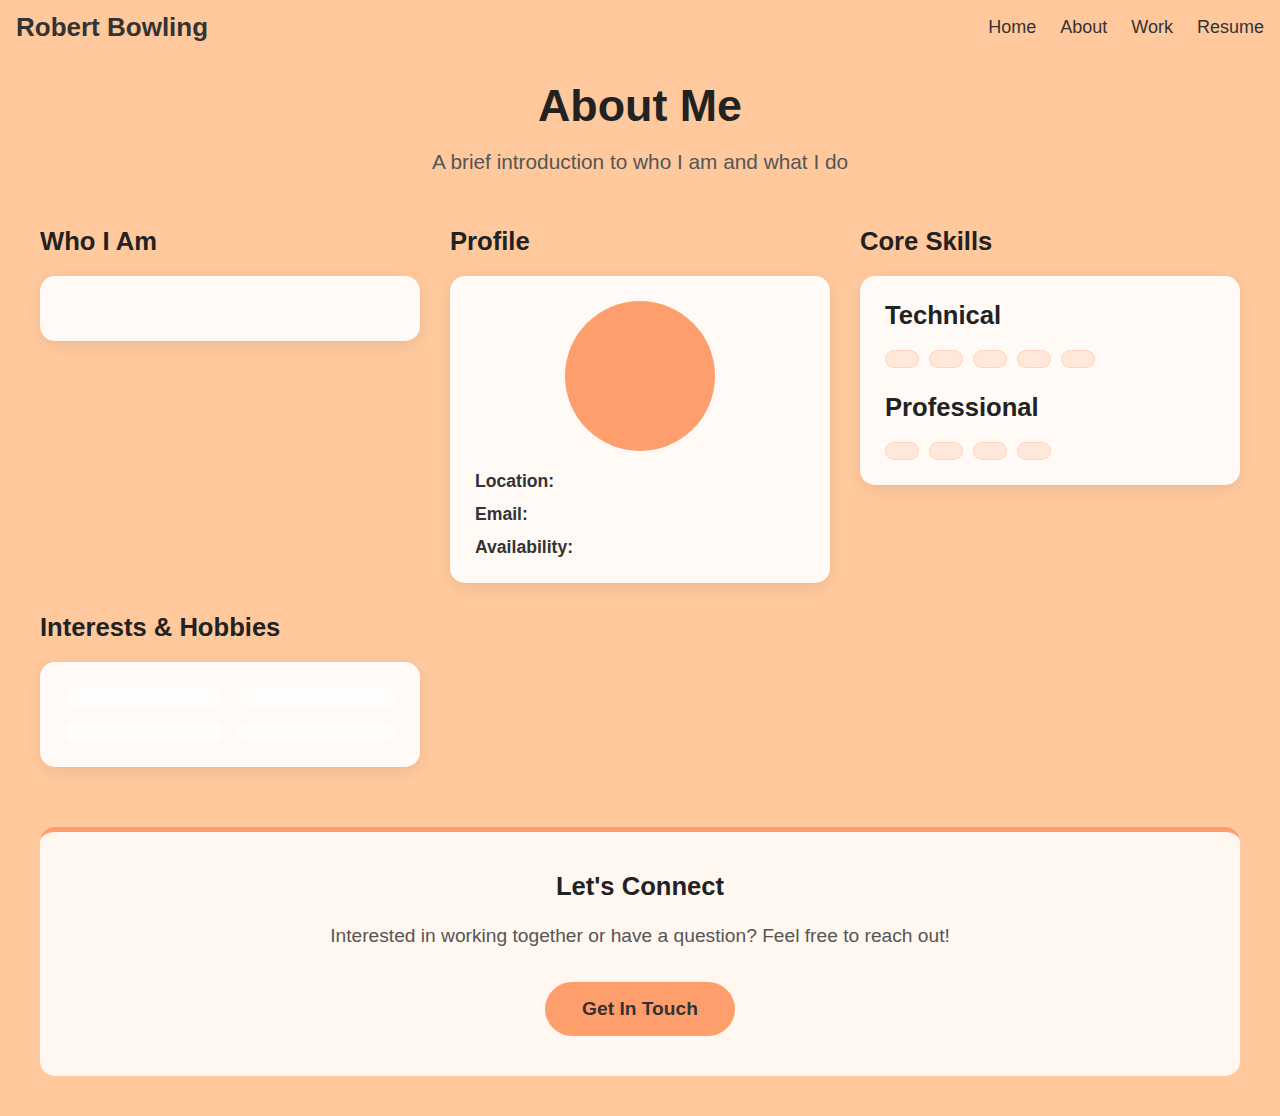
<file: about/about.html>
<!DOCTYPE html>
<html lang="en">

<head>
    <meta charset="UTF-8">
    <meta name="viewport" content="width=device-width, initial-scale=1.0">
    <title>About | Your Name</title>
    <link rel="stylesheet" href="about.css">
</head>

<body>
    <div class="color-box">

        <header class="header">
            <h1 class="name">Robert Bowling</h1>
            <nav class="nav-right">
                <div class="nav-item"><a href="../welcome/index.html">Home</a></div>
                <div class="nav-item"><a href="about.html" class="active">About</a></div>
                <div class="nav-item"><a href="../work/work.html">Work</a></div>
                <div class="nav-item"><a href="../resume/resume.html">Resume</a></div>
            </nav>
        </header>


        <div class="about-container">
            <div class="about-content">
                <h1 class="about-title">About Me</h1>
                <p class="about-subtitle">A brief introduction to who I am and what I do</p>

                <div class="about-grid">

                    <div class="about-section">
                        <h2 class="section-heading">Who I Am</h2>
                        <div class="about-card">
                            <p class="about-text">

                            </p>
                            <p class="about-text">

                            </p>
                        </div>
                    </div>


                    <div class="about-section">
                        <h2 class="section-heading">Profile</h2>
                        <div class="profile-card">
                            <div class="profile-image">

                                <div class="image-placeholder">
                                    <span class="placeholder-icon"></span>
                                </div>
                            </div>
                            <div class="profile-info">
                                <div class="info-item">
                                    <span class="info-label">Location:</span>
                                    <span class="info-value"></span>
                                </div>
                                <div class="info-item">
                                    <span class="info-label">Email:</span>
                                    <span class="info-value"></span>
                                </div>
                                <div class="info-item">
                                    <span class="info-label">Availability:</span>
                                    <span class="info-value"></span>
                                </div>
                            </div>
                        </div>
                    </div>


                    <div class="about-section">
                        <h2 class="section-heading">Core Skills</h2>
                        <div class="skills-card">
                            <div class="skill-category">
                                <h3 class="skill-heading">Technical</h3>
                                <div class="skill-tags">
                                    <span class="skill-tag"></span>
                                    <span class="skill-tag"></span>
                                    <span class="skill-tag"></span>
                                    <span class="skill-tag"></span>
                                    <span class="skill-tag"></span>
                                </div>
                            </div>
                            <div class="skill-category">
                                <h3 class="skill-heading">Professional</h3>
                                <div class="skill-tags">
                                    <span class="skill-tag"></span>
                                    <span class="skill-tag"></span>
                                    <span class="skill-tag"></span>
                                    <span class="skill-tag"></span>
                                </div>
                            </div>
                        </div>
                    </div>


                    <div class="about-section">
                        <h2 class="section-heading">Interests & Hobbies</h2>
                        <div class="interests-card">
                            <div class="interest-item">
                                <span class="interest-icon"></span>
                                <span class="interest-text"></span>
                            </div>
                            <div class="interest-item">
                                <span class="interest-icon"></span>
                                <span class="interest-text"></span>
                            </div>
                            <div class="interest-item">
                                <span class="interest-icon"></span>
                                <span class="interest-text"></span>
                            </div>
                            <div class="interest-item">
                                <span class="interest-icon"></span>
                                <span class="interest-text"></span>
                            </div>
                        </div>
                    </div>
                </div>


                <div class="cta-section">
                    <h2 class="cta-heading">Let's Connect</h2>
                    <p class="cta-text">
                        Interested in working together or have a question? Feel free to reach out!
                    </p>
                    <a href="contact.html" class="cta-btn">Get In Touch</a>
                </div>
            </div>
        </div>
    </div>
</body>

</html>
</file>
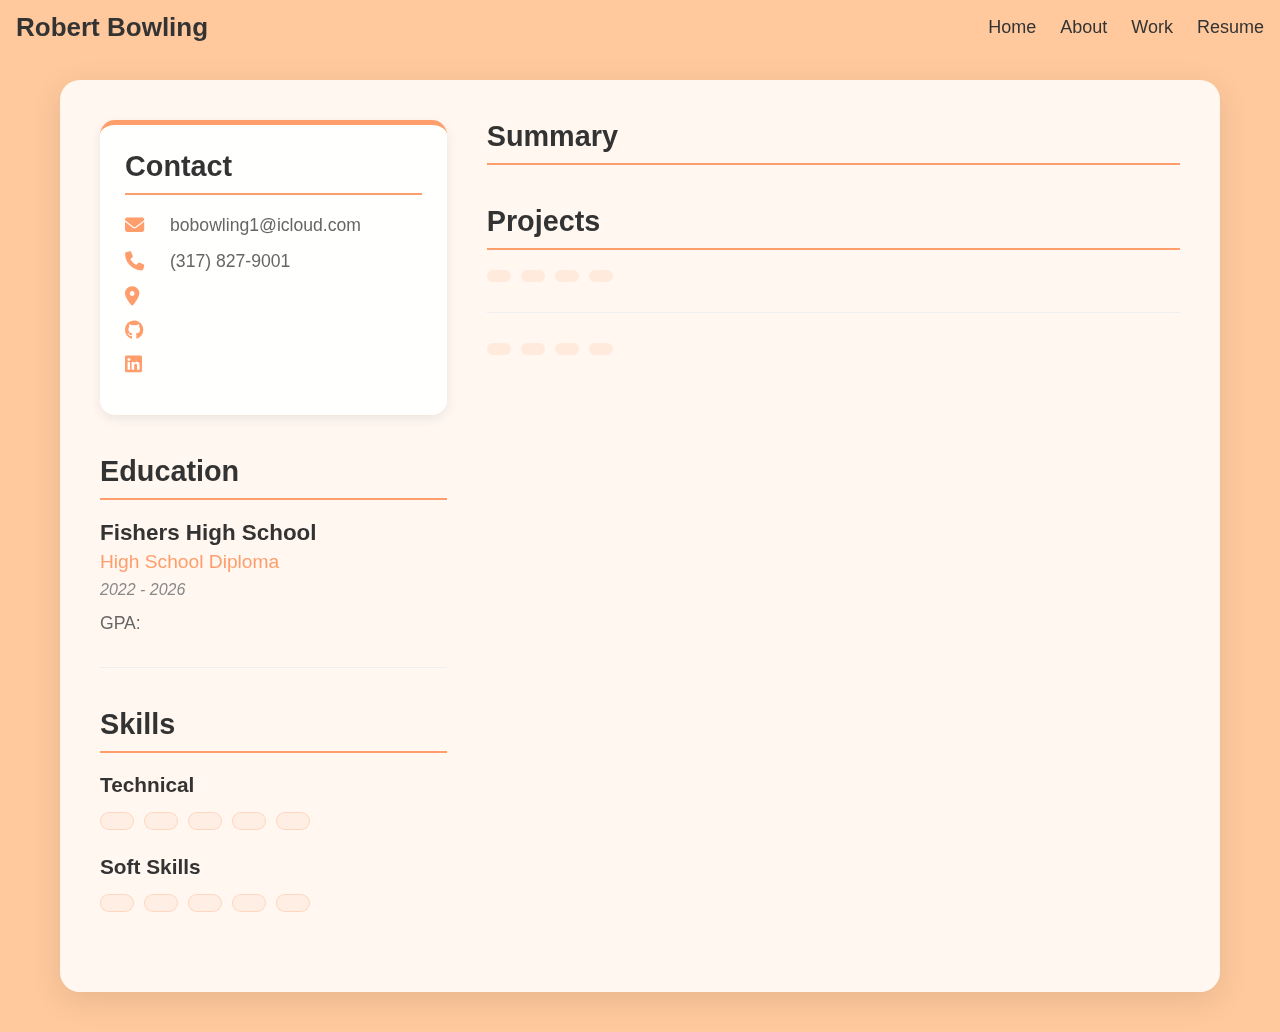
<file: resume/resume.html>
<!DOCTYPE html>
<html lang="en">

<head>
    <meta charset="UTF-8">
    <link rel="stylesheet" type="text/css" href="resume.css" />
    <link rel="stylesheet" href="https://cdnjs.cloudflare.com/ajax/libs/font-awesome/6.4.0/css/all.min.css">
    <meta name="viewport" content="width=device-width, initial-scale=1.0">
    <title>Robert Bowling - Resume</title>
</head>

<body>
    <div class="color-box">
        <header class="header">
            <h1 class="name">Robert Bowling</h1>
            <nav class="nav-right">
                <div class="nav-item"><a href="../welcome/index.html">Home</a></div>
                <div class="nav-item"><a href="../about/about.html">About</a></div>
                <div class="nav-item"><a href="../work/work.html">Work</a></div>
                <div class="nav-item"><a href="resume.html" class="active">Resume</a></div>
            </nav>
        </header>

        <div class="resume-container">
            <div class="resume-content">

                <div class="resume-left">

                    <section class="resume-section contact-section">
                        <h2 class="section-title">Contact</h2>
                        <div class="contact-item">
                            <i class="fas fa-envelope"></i>
                            <span>bobowling1@icloud.com</span>
                        </div>
                        <div class="contact-item">
                            <i class="fas fa-phone"></i>
                            <span>(317) 827-9001</span>
                        </div>
                        <div class="contact-item">
                            <i class="fas fa-map-marker-alt"></i>
                            <span></span>
                        </div>
                        <div class="contact-item">
                            <i class="fab fa-github"></i>
                            <span></span>
                        </div>
                        <div class="contact-item">
                            <i class="fab fa-linkedin"></i>
                            <span></span>
                        </div>
                    </section>


                    <section class="resume-section">
                        <h2 class="section-title">Education</h2>
                        <div class="education-item">
                            <h3>Fishers High School</h3>
                            <p class="subtitle">High School Diploma</p>
                            <p class="date">2022 - 2026</p>
                            <p class="description">GPA: </p>
                            <p class="description"></p>
                        </div>

                        <div class="education-item">

                        </div>
                    </section>


                    <section class="resume-section">
                        <h2 class="section-title">Skills</h2>
                        <div class="skills-category">
                            <h3>Technical</h3>
                            <div class="skill-tags">
                                <span class="skill-tag"></span>
                                <span class="skill-tag"></span>
                                <span class="skill-tag"></span>
                                <span class="skill-tag"></span>
                                <span class="skill-tag"></span>
                            </div>
                        </div>

                        <div class="skills-category">
                            <h3>Soft Skills</h3>
                            <div class="skill-tags">
                                <span class="skill-tag"></span>
                                <span class="skill-tag"></span>
                                <span class="skill-tag"></span>
                                <span class="skill-tag"></span>
                                <span class="skill-tag"></span>
                            </div>
                        </div>
                    </section>
                </div>


                <div class="resume-right">

                    <section class="resume-section summary-section">
                        <h2 class="section-title">Summary</h2>
                        <p></p>
                    </section>


                    <section class="resume-section">
                        <h2 class="section-title">Projects</h2>

                        <div class="project-item">
                            <h3></h3>
                            <p class="date"></p>
                            <p class="description"></p>
                            <div class="project-tags">
                                <span class="project-tag"></span>
                                <span class="project-tag"></span>
                                <span class="project-tag"></span>
                                <span class="project-tag"></span>
                            </div>
                        </div>

                        <div class="project-item">
                            <h3></h3>
                            <p class="date"></p>
                            <p class="description"></p>
                            <div class="project-tags">
                                <span class="project-tag"></span>
                                <span class="project-tag"></span>
                                <span class="project-tag"></span>
                                <span class="project-tag"></span>
                            </div>
                        </div>
                    </section>
                </div>
            </div>
        </div>
    </div>
</body>

</html>
</file>
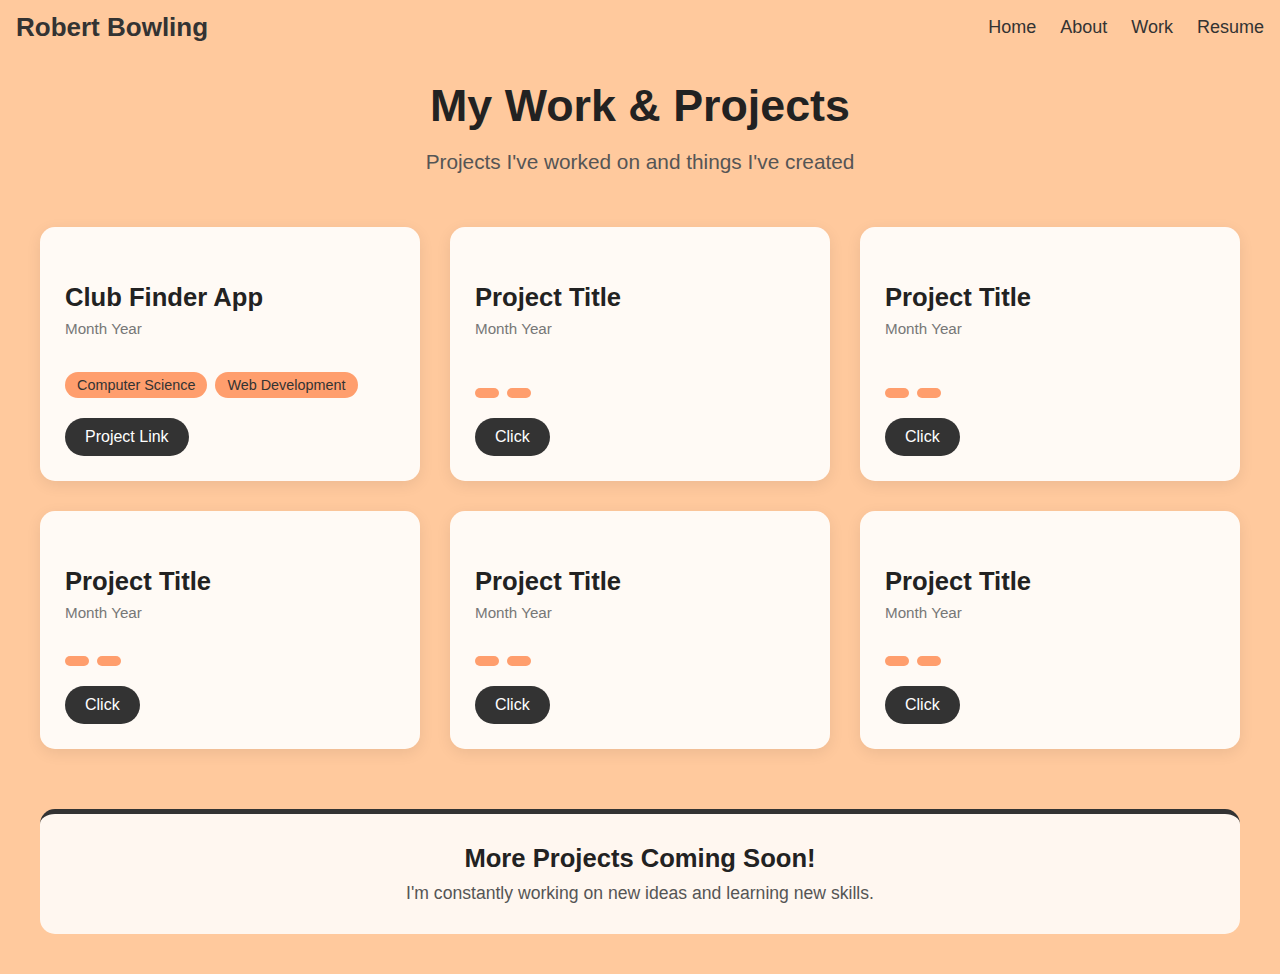
<file: work/work.html>
<!DOCTYPE html>
<html lang="en">

<head>
    <meta charset="UTF-8">
    <link rel="stylesheet" type="text/css" href="work.css" />
    <meta name="viewport" content="width=device-width, initial-scale=1.0">
    <title>Work - Robert Bowling</title>
</head>

<body>
    <div class="color-box">
        <header class="header">
            <h1 class="name">Robert Bowling</h1>
            <nav class="nav-right">
                <div class="nav-item"><a href="../welcome/index.html">Home</a></div>
                <div class="nav-item"><a href="../about/about.html">About</a></div>
                <div class="nav-item"><a href="work.html" class="active">Work</a></div>
                <div class="nav-item"><a href="../resume/resume.html">Resume</a></div>
            </nav>
        </header>

        <div class="work-container">
            <div class="work-content">
                <h2 class="work-title">My Work & Projects</h2>
                <p class="work-subtitle">Projects I've worked on and things I've created</p>


                <div class="projects-grid">

                    <div class="project-card">
                        <div class="project-icon">
                            <span class="icon-placeholder"></span>
                        </div>
                        <h3 class="project-name">Club Finder App</h3>
                        <p class="project-date">Month Year</p>
                        <p class="project-desc"></p>
                        <div class="project-tags">
                            <span class="project-tag">Computer Science</span>
                            <span class="project-tag">Web Development</span>
                        </div>
                        <div class="project-links">
                            <a href="https://github.com/Thenameofallnames/Tiger-Finder" target="_blank"
                                class="project-link">Project Link</a>
                        </div>
                    </div>


                    <div class="project-card">
                        <div class="project-icon">
                            <span class="icon-placeholder"></span>
                        </div>
                        <h3 class="project-name">Project Title</h3>
                        <p class="project-date">Month Year</p>
                        <p class="project-desc"></p>
                        <div class="project-tags">
                            <span class="project-tag"></span>
                            <span class="project-tag"></span>
                        </div>
                        <div class="project-links">
                            <a href="#" class="project-link">Click</a>
                        </div>
                    </div>


                    <div class="project-card">
                        <div class="project-icon">
                            <span class="icon-placeholder"></span>
                        </div>
                        <h3 class="project-name">Project Title</h3>
                        <p class="project-date">Month Year</p>
                        <p class="project-desc"></p>
                        <div class="project-tags">
                            <span class="project-tag"></span>
                            <span class="project-tag"></span>
                        </div>
                        <div class="project-links">
                            <a href="#" class="project-link">Click</a>
                        </div>
                    </div>


                    <div class="project-card">
                        <div class="project-icon">
                            <span class="icon-placeholder"></span>
                        </div>
                        <h3 class="project-name">Project Title</h3>
                        <p class="project-date">Month Year</p>
                        <p class="project-desc"></p>
                        <div class="project-tags">
                            <span class="project-tag"></span>
                            <span class="project-tag"></span>
                        </div>
                        <div class="project-links">
                            <a href="#" class="project-link">Click</a>
                        </div>
                    </div>

                    <div class="project-card">
                        <div class="project-icon">
                            <span class="icon-placeholder"></span>
                        </div>
                        <h3 class="project-name">Project Title</h3>
                        <p class="project-date">Month Year</p>
                        <p class="project-desc"></p>
                        <div class="project-tags">
                            <span class="project-tag"></span>
                            <span class="project-tag"></span>
                        </div>
                        <div class="project-links">
                            <a href="#" class="project-link">Click</a>
                        </div>
                    </div>


                    <div class="project-card">
                        <div class="project-icon">
                            <span class="icon-placeholder"></span>
                        </div>
                        <h3 class="project-name">Project Title</h3>
                        <p class="project-date">Month Year</p>
                        <p class="project-desc"></p>
                        <div class="project-tags">
                            <span class="project-tag"></span>
                            <span class="project-tag"></span>
                        </div>
                        <div class="project-links">
                            <a href="#" class="project-link">Click</a>
                        </div>
                    </div>
                </div>


                <div class="coming-soon">
                    <h3>More Projects Coming Soon!</h3>
                    <p>I'm constantly working on new ideas and learning new skills.</p>
                </div>
            </div>
        </div>
    </div>
</body>

</html>
</file>
<file: about/about.css>
/* About Page Styles */
body {
    margin: 0;
    padding: 0;
}

* {
    box-sizing: border-box;
}

.color-box {
    background-color: #ffc99d;
    font-family: 'Gill Sans', 'Gill Sans MT', Calibri, 'Trebuchet MS', sans-serif;
    height: auto;
    min-height: 100vh;
    width: 100%;
    padding: 0 16px;
    box-sizing: border-box;
    font-size: 10px;
    display: flex;
    flex-direction: column;
    justify-content: flex-start;
    align-items: flex-start;
    gap: 20px;
    position: relative;
}

/* Header Styles */
.header {
    width: 100%;
    display: flex;
    justify-content: space-between;
    align-items: center;
    padding: 12px 16px;
    margin: 0;
    position: absolute;
    top: 0;
    left: 0;
    right: 0;
    z-index: 10;
}

.name {
    margin: 0;
    font-size: 26px;
    color: #333333;
}

.nav-right {
    display: flex;
    gap: 24px;
    align-items: center;
    margin: 0;
}

.nav-item {
    margin: 0;
    font-size: 18px;
    color: #333333;
    cursor: pointer;
}

a {
    text-decoration: none;
    color: inherit;
}

.nav-right a:hover {
    text-decoration: underline;
}

.active a {
    font-weight: bold;
    color: #222222;
    border-bottom: 2px solid #ff9e6d;
}

/* Main Content */
.about-container {
    flex: 1;
    width: 100%;
    padding: 80px 20px 40px;
    display: flex;
    justify-content: center;
}

.about-content {
    max-width: 1200px;
    width: 100%;
    text-align: center;
}

/* Title Styles */
.about-title {
    font-size: 2.8rem;
    color: #222222;
    margin: 0 0 15px 0;
    font-weight: 700;
    font-family: 'Segoe UI', 'Roboto', 'Helvetica Neue', Arial, sans-serif;
}

.about-subtitle {
    font-size: 1.3rem;
    color: #555555;
    margin: 0 0 50px 0;
    line-height: 1.5;
}

/* Grid Layout */
.about-grid {
    display: grid;
    grid-template-columns: repeat(auto-fit, minmax(300px, 1fr));
    gap: 30px;
    margin-bottom: 60px;
}

.about-section {
    text-align: left;
}

/* Consistent Header Styling */
.section-heading,
.skill-heading,
.cta-heading {
    font-size: 1.6rem;
    color: #222222;
    margin: 0 0 20px 0;
    font-weight: 700;
    font-family: 'Segoe UI', 'Roboto', 'Helvetica Neue', Arial, sans-serif;
}

/* Cards */
.about-card,
.profile-card,
.skills-card,
.interests-card {
    background-color: rgba(255, 255, 255, 0.9);
    padding: 25px;
    border-radius: 15px;
    box-shadow: 0 4px 15px rgba(0, 0, 0, 0.08);
    transition: all 0.3s ease;
}

.about-card:hover,
.profile-card:hover,
.skills-card:hover,
.interests-card:hover {
    transform: translateY(-5px);
    box-shadow: 0 8px 25px rgba(0, 0, 0, 0.15);
}

/* About Text */
.about-text {
    font-size: 1.1rem;
    color: #555555;
    line-height: 1.6;
    margin: 0 0 15px 0;
}

.about-text:last-child {
    margin-bottom: 0;
}

/* Profile Section */
.profile-image {
    margin-bottom: 20px;
    text-align: center;
}

.image-placeholder {
    width: 150px;
    height: 150px;
    border-radius: 50%;
    background-color: #ff9e6d;
    display: flex;
    align-items: center;
    justify-content: center;
    margin: 0 auto;
}

.placeholder-icon {
    font-size: 4rem;
}

.profile-info {
    text-align: left;
}

.info-item {
    margin-bottom: 12px;
    font-size: 1.1rem;
    color: #555555;
}

.info-item:last-child {
    margin-bottom: 0;
}

.info-label {
    font-weight: 600;
    color: #333333;
    margin-right: 10px;
}

.info-value {
    color: #555555;
}

/* Skills Section */
.skill-category {
    margin-bottom: 25px;
}

.skill-category:last-child {
    margin-bottom: 0;
}

.skill-tags {
    display: flex;
    flex-wrap: wrap;
    gap: 10px;
}

.skill-tag {
    background-color: rgba(255, 158, 109, 0.2);
    color: #ff8a50;
    padding: 8px 16px;
    border-radius: 20px;
    font-size: 1rem;
    border: 1px solid rgba(255, 158, 109, 0.3);
}

/* Interests Section */
.interests-card {
    display: grid;
    grid-template-columns: repeat(2, 1fr);
    gap: 15px;
}

.interest-item {
    display: flex;
    align-items: center;
    gap: 10px;
    padding: 10px;
    background-color: rgba(255, 255, 255, 0.7);
    border-radius: 10px;
}

.interest-icon {
    font-size: 1.5rem;
}

.interest-text {
    font-size: 1rem;
    color: #555555;
}

/* CTA Section */
.cta-section {
    background-color: rgba(255, 255, 255, 0.85);
    padding: 40px;
    border-radius: 15px;
    border-top: 5px solid #ff9e6d;
    margin-top: 40px;
}

.cta-text {
    font-size: 1.2rem;
    color: #555555;
    margin: 0 0 30px 0;
    line-height: 1.6;
}

.cta-btn {
    display: inline-block;
    padding: 14px 35px;
    background-color: #ff9e6d;
    color: #333333;
    text-decoration: none;
    border-radius: 30px;
    font-size: 1.2rem;
    font-weight: 600;
    transition: all 0.3s ease;
    border: 2px solid transparent;
}

.cta-btn:hover {
    background-color: #ff8a50;
    transform: translateY(-2px);
    box-shadow: 0 6px 20px rgba(255, 158, 109, 0.3);
    text-decoration: none;
}

/* Responsive Design */
@media (max-width: 768px) {
    .about-container {
        padding: 70px 15px 30px;
    }

    .about-title {
        font-size: 2.2rem;
    }

    .about-subtitle {
        font-size: 1.1rem;
        margin-bottom: 40px;
    }

    .about-grid {
        grid-template-columns: 1fr;
        gap: 20px;
    }

    .interests-card {
        grid-template-columns: repeat(2, 1fr);
    }

    .cta-section {
        padding: 30px 20px;
    }

    .nav-right {
        gap: 20px;
    }
}

@media (max-width: 480px) {
    .about-title {
        font-size: 1.8rem;
    }

    .about-subtitle {
        font-size: 1rem;
    }

    .section-heading,
    .skill-heading,
    .cta-heading {
        font-size: 1.4rem;
    }

    .about-card,
    .profile-card,
    .skills-card,
    .interests-card {
        padding: 20px;
    }

    .interests-card {
        grid-template-columns: 1fr;
    }

    .cta-btn {
        padding: 12px 25px;
        font-size: 1.1rem;
    }

    .nav-right {
        gap: 15px;
    }

    .nav-item {
        font-size: 16px;
    }

    .name {
        font-size: 22px;
    }
}
</file>
<file: resume/resume.css>
body {
    margin: 0;
    padding: 0;
}

* {
    box-sizing: border-box;
}

.color-box {
    background-color: #ffc99d;
    font-family: 'Gill Sans', 'Gill Sans MT', Calibri, 'Trebuchet MS', sans-serif;
    height: auto;
    min-height: 100vh;
    width: 100%;
    padding: 0 16px;
    box-sizing: border-box;
    font-size: 10px;
    display: flex;
    flex-direction: column;
    justify-content: flex-start;
    align-items: flex-start;
    gap: 20px;
    position: relative;
}

.header {
    width: 100%;
    display: flex;
    justify-content: space-between;
    align-items: center;
    padding: 12px 16px;
    margin: 0;
    position: absolute;
    top: 0;
    left: 0;
    right: 0;
    z-index: 10;
}

.name {
    margin: 0;
    font-size: 26px;
    color: #333333;
}

.nav-right {
    display: flex;
    gap: 24px;
    align-items: center;
    margin: 0;
}

.nav-item {
    margin: 0;
    font-size: 18px;
    color: #333333;
}

.nav-item a {
    text-decoration: none;
    color: inherit;
}

.nav-item a:hover {
    text-decoration: underline;
}

.active a {
    font-weight: bold;
    color: #222222;
    border-bottom: 2px solid #ff9e6d;
}

.resume-container {
    width: 100%;
    max-width: 1200px;
    margin: 80px auto 40px;
    padding: 0 20px;
}

.resume-content {
    display: flex;
    flex-wrap: wrap;
    gap: 40px;
    background-color: rgba(255, 255, 255, 0.85);
    border-radius: 20px;
    padding: 40px;
    box-shadow: 0 8px 32px rgba(0, 0, 0, 0.1);
    backdrop-filter: blur(5px);
}

.resume-left {
    flex: 1;
    min-width: 300px;
}

.resume-right {
    flex: 2;
    min-width: 300px;
}

.resume-section {
    margin-bottom: 40px;
}

.section-title {
    font-size: 1.8rem;
    color: #333333;
    margin: 0 0 20px 0;
    padding-bottom: 10px;
    border-bottom: 2px solid #ff9e6d;
    font-weight: 600;
}

.contact-section {
    background-color: rgba(255, 255, 255, 0.95);
    padding: 25px;
    border-radius: 15px;
    border-top: 5px solid #ff9e6d;
    box-shadow: 0 4px 12px rgba(0, 0, 0, 0.08);
}

.contact-item {
    display: flex;
    align-items: center;
    margin-bottom: 15px;
    font-size: 1.1rem;
    color: #666666;
}

.contact-item i {
    width: 30px;
    color: #ff9e6d;
    margin-right: 15px;
    font-size: 1.2rem;
}

.education-item {
    margin-bottom: 25px;
    padding-bottom: 25px;
    border-bottom: 1px solid #eee;
}

.education-item:last-child {
    border-bottom: none;
    margin-bottom: 0;
    padding-bottom: 0;
}

.education-item h3 {
    font-size: 1.4rem;
    color: #333333;
    margin: 0 0 5px 0;
}

.subtitle {
    font-size: 1.2rem;
    color: #ff9e6d;
    margin: 0 0 8px 0;
    font-weight: 500;
}

.date {
    font-size: 1rem;
    color: #888888;
    margin: 0 0 10px 0;
    font-style: italic;
}

.description {
    font-size: 1.1rem;
    color: #666666;
    line-height: 1.6;
    margin: 5px 0;
}

.skills-category {
    margin-bottom: 25px;
}

.skills-category h3 {
    font-size: 1.3rem;
    color: #333333;
    margin: 0 0 15px 0;
}

.skill-tags {
    display: flex;
    flex-wrap: wrap;
    gap: 10px;
}

.skill-tag {
    background-color: rgba(255, 158, 109, 0.1);
    color: #ff8a50;
    padding: 8px 16px;
    border-radius: 20px;
    font-size: 1rem;
    border: 1px solid rgba(255, 158, 109, 0.3);
}

.summary-section p {
    font-size: 1.2rem;
    color: #666666;
    line-height: 1.8;
    margin: 0;
}

.project-item {
    margin-bottom: 30px;
    padding-bottom: 30px;
    border-bottom: 1px solid #eee;
}

.project-item:last-child {
    border-bottom: none;
    margin-bottom: 0;
    padding-bottom: 0;
}

.project-item h3 {
    font-size: 1.4rem;
    color: #333333;
    margin: 0 0 5px 0;
}

.project-tags {
    display: flex;
    flex-wrap: wrap;
    gap: 10px;
    margin-top: 15px;
}

.project-tag {
    background-color: rgba(255, 158, 109, 0.15);
    color: #ff8a50;
    padding: 6px 12px;
    border-radius: 15px;
    font-size: 0.9rem;
    font-weight: 500;
}

.experience-item {
    margin-bottom: 30px;
    padding-bottom: 30px;
    border-bottom: 1px solid #eee;
}

.experience-item:last-child {
    border-bottom: none;
    margin-bottom: 0;
    padding-bottom: 0;
}

.experience-item h3 {
    font-size: 1.4rem;
    color: #333333;
    margin: 0 0 5px 0;
}

.responsibilities {
    list-style-type: none;
    padding: 0;
    margin: 15px 0 0 0;
}

.responsibilities li {
    font-size: 1.1rem;
    color: #666666;
    line-height: 1.6;
    margin-bottom: 8px;
    padding-left: 20px;
    position: relative;
}

.responsibilities li:before {
    content: "•";
    color: #ff9e6d;
    font-size: 1.5rem;
    position: absolute;
    left: 0;
    top: -5px;
}

.download-section {
    margin-top: 40px;
    text-align: center;
}

.download-btn {
    display: inline-flex;
    align-items: center;
    gap: 10px;
    padding: 14px 35px;
    background-color: #ff9e6d;
    color: #333333;
    text-decoration: none;
    border-radius: 30px;
    font-size: 1.2rem;
    font-weight: 600;
    transition: all 0.3s ease;
    border: 2px solid transparent;
}

.download-btn:hover {
    background-color: #ff8a50;
    transform: translateY(-2px);
    box-shadow: 0 6px 20px rgba(255, 158, 109, 0.3);
    text-decoration: none;
}

/* Responsive Header */
@media (max-width: 768px) {
    .resume-content {
        padding: 30px 20px;
        flex-direction: column;
    }

    .resume-left,
    .resume-right {
        min-width: 100%;
    }

    .section-title {
        font-size: 1.6rem;
    }

    .nav-right {
        gap: 20px;
    }

    .resume-container {
        margin-top: 70px;
        padding: 0 15px;
    }
}

@media (max-width: 480px) {
    .resume-content {
        padding: 25px 15px;
    }

    .section-title {
        font-size: 1.5rem;
    }

    .contact-item {
        font-size: 1rem;
    }

    .skill-tags,
    .project-tags {
        gap: 8px;
    }

    .skill-tag,
    .project-tag {
        font-size: 0.9rem;
        padding: 6px 12px;
    }

    .nav-right {
        gap: 15px;
    }

    .nav-item {
        font-size: 16px;
    }

    .name {
        font-size: 22px;
    }

    .download-btn {
        padding: 12px 25px;
        font-size: 1.1rem;
    }

    .resume-container {
        margin-top: 60px;
    }
}
</file>
<file: work/work.css>
body {
    margin: 0;
    padding: 0;
}

* {
    box-sizing: border-box;
}

.color-box {
    background-color: #ffc99d;
    font-family: 'Gill Sans', 'Gill Sans MT', Calibri, 'Trebuchet MS', sans-serif;
    height: auto;
    min-height: 100vh;
    width: 100%;
    padding: 0 16px;
    box-sizing: border-box;
    font-size: 10px;
    display: flex;
    flex-direction: column;
    justify-content: flex-start;
    align-items: flex-start;
    gap: 20px;
    position: relative;
}

/* Header Styles - Standardized */
.header {
    width: 100%;
    display: flex;
    justify-content: space-between;
    align-items: center;
    padding: 12px 16px;
    margin: 0;
    position: absolute;
    top: 0;
    left: 0;
    right: 0;
    z-index: 10;
}

.name {
    margin: 0;
    font-size: 26px;
    color: #333333;
}

.nav-right {
    display: flex;
    gap: 24px;
    align-items: center;
    margin: 0;
}

.nav-item {
    margin: 0;
    font-size: 18px;
    color: #333333;
}

.nav-item a {
    text-decoration: none;
    color: inherit;
}

.nav-item a:hover {
    text-decoration: underline;
}

.active a {
    font-weight: bold;
    color: #222222;
    border-bottom: 2px solid #ff9e6d;
}

/* Work Container */
.work-container {
    flex: 1;
    width: 100%;
    padding: 80px 20px 40px;
    display: flex;
    justify-content: center;
}

.work-content {
    max-width: 1200px;
    width: 100%;
    text-align: center;
}

.work-title {
    font-size: 2.8rem;
    color: #222222;
    margin: 0 0 15px 0;
    font-weight: 700;
    font-family: 'Segoe UI', 'Roboto', 'Helvetica Neue', Arial, sans-serif;
}

.work-subtitle {
    font-size: 1.3rem;
    color: #555555;
    margin: 0 0 50px 0;
    line-height: 1.5;
}

.projects-grid {
    display: grid;
    grid-template-columns: repeat(auto-fill, minmax(300px, 1fr));
    gap: 30px;
    margin-bottom: 60px;
}

.project-card {
    background-color: rgba(255, 255, 255, 0.9);
    padding: 25px;
    border-radius: 15px;
    text-align: left;
    box-shadow: 0 4px 15px rgba(0, 0, 0, 0.08);
    transition: all 0.3s ease;
    display: flex;
    flex-direction: column;
    height: 100%;
}

.project-card:hover {
    transform: translateY(-8px);
    box-shadow: 0 8px 25px rgba(0, 0, 0, 0.15);
}

.project-icon {
    margin-bottom: 20px;
}

.icon-placeholder {
    font-size: 2.5rem;
    display: inline-block;
}

.project-name {
    font-size: 1.6rem;
    color: #222222;
    margin: 0 0 8px 0;
    font-weight: 700;
    font-family: 'Segoe UI', 'Roboto', 'Helvetica Neue', Arial, sans-serif;
}

.project-date {
    font-size: 0.95rem;
    color: #777777;
    margin: 0 0 15px 0;
}

.project-desc {
    font-size: 1.05rem;
    color: #555555;
    line-height: 1.5;
    margin: 0 0 20px 0;
    flex-grow: 1;
}

.project-tags {
    display: flex;
    flex-wrap: wrap;
    gap: 8px;
    margin-bottom: 20px;
}

.project-tag {
    background-color: #ff9e6d;
    color: #333333;
    padding: 5px 12px;
    border-radius: 15px;
    font-size: 0.9rem;
    font-weight: 500;
}

.project-links {
    margin-top: auto;
}

.project-link {
    display: inline-block;
    padding: 10px 20px;
    background-color: #333333;
    color: #ffffff;
    text-decoration: none;
    border-radius: 20px;
    font-size: 1rem;
    font-weight: 500;
    transition: all 0.3s ease;
}

.project-link:hover {
    background-color: #ff9e6d;
    color: #333333;
    transform: translateY(-2px);
}

.coming-soon {
    background-color: rgba(255, 255, 255, 0.85);
    padding: 30px;
    border-radius: 15px;
    border-top: 5px solid #333333;
    margin-top: 40px;
}

.coming-soon h3 {
    font-size: 1.6rem;
    color: #222222;
    margin: 0 0 10px 0;
    font-weight: 700;
    font-family: 'Segoe UI', 'Roboto', 'Helvetica Neue', Arial, sans-serif;
}

.coming-soon p {
    font-size: 1.1rem;
    color: #555555;
    margin: 0;
}

/* Responsive */
@media (max-width: 768px) {
    .work-container {
        padding: 70px 15px 30px;
    }

    .work-title {
        font-size: 2.2rem;
    }

    .work-subtitle {
        font-size: 1.1rem;
        margin-bottom: 40px;
    }

    .projects-grid {
        grid-template-columns: repeat(auto-fill, minmax(280px, 1fr));
        gap: 20px;
    }

    .project-card {
        padding: 20px;
    }

    .nav-right {
        gap: 20px;
    }
}

@media (max-width: 480px) {
    .work-title {
        font-size: 1.8rem;
    }

    .work-subtitle {
        font-size: 1rem;
    }

    .projects-grid {
        grid-template-columns: 1fr;
    }

    .project-name {
        font-size: 1.4rem;
    }

    .coming-soon h3 {
        font-size: 1.4rem;
    }

    .project-desc {
        font-size: 1rem;
    }

    .nav-right {
        gap: 15px;
    }

    .nav-item {
        font-size: 16px;
    }

    .name {
        font-size: 22px;
    }
}
</file>
